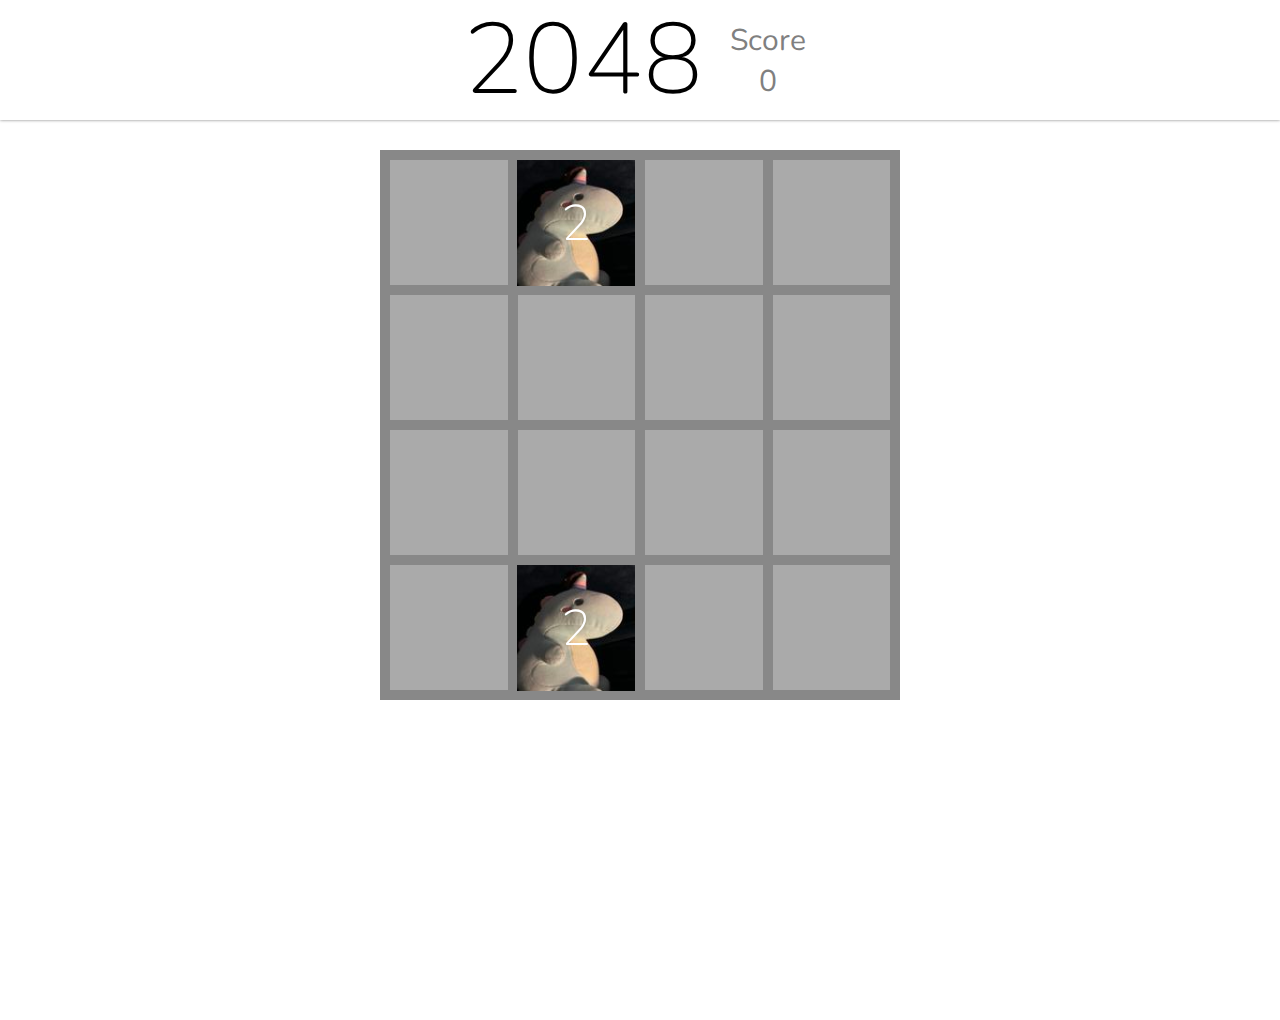
<file: second.html>
<head>
    <link href="https://fonts.googleapis.com/css?family=Nunito:200,400,800" rel="stylesheet">
    <link rel="stylesheet" href="style.css">
    <script src="2048.js" charset="utf-8"></script>

    </head>
    
    <body>
      <div class="game">
        <div class="head">
          <div class="a">2048 
        </div>
          <div class="score">Score<br/><span id="value"></span></div>
        </div>
        <div class="field">
          
          <div class="row">
            <div class="cell"></div>
            <div class="cell"></div>
            <div class="cell"></div>
            <div class="cell"></div>
          </div>
          <div class="row">
            <div class="cell"></div>
            <div class="cell"></div>
            <div class="cell"></div>
            <div class="cell"></div>
          </div>
          <div class="row">
            <div class="cell"></div>
            <div class="cell"></div>
            <div class="cell"></div>
            <div class="cell"></div>
          </div>
          <div class="row">
            <div class="cell"></div>
            <div class="cell"></div>
            <div class="cell"></div>
            <div class="cell"></div>
          </div>
        </div>
        
      </div>
      <div class='' id='status'>
      </div>
    </body>
</file>
<file: style.css>
body {
    background-color: #fff;
    overflow: hidden;
    padding: 0;
    margin: 0;
  }
  
  
  /* head */
  .head {
    height: 120px;
    width: 510px;
    margin-left: auto;
    margin-right: auto;
    display: block;
    float: center;
    display: flex;
    align-items: center;
    justify-content: center;
  }
  
  div.game {
    box-shadow: 0px 0px 3px rgba(0,0,0,0.5);
  }
  
  div.description {
    height: 250px;
    width: 300px;
    top: 1000px;
    color: #333;
    font-family: nunito;
    transform: translate(-50%, -50%) scale(0);
    position: absolute;
    left: 50%;
    top: 425px;
    background: #fff;
    padding: 50px;
    border-radius: 0px;
    z-index: 1000;
    box-shadow: 0px 0px 5px rgba(0,0,0,0.5);
    text-align: center;
    visibility: hidden;
    opacity: 0;
    font-size: 15px;
    transition: 0.3s all;
  }
  
  .description.show {
    visibility: visible;
    opacity: 1;
    font-size: 15px;
    transform: translate(-50%, -50%) scale(1);
    transition: 0.3s all;
  }
  .info {
    width: 40px;
    height: 40px;
    border-radius: 50%;
    font-weight: 100;
    cursor: pointer;
    border: 0px;
    border-color: #aaa;
    background-color: #88b1ef;
    color: #fff;
    font-size: 20px;
    top: 50px;
    transform: translate(-50%, -50%);
    margin-left: 25px;
    transition: 0.1s background-color;
  }
  
  .info:hover {
    background-color: #6593d8;
  }
  
  
  .repeat {
    margin: 0px !important;
  }
  
  .a {
    font-family: Nunito;
    font-size: 100px;
    font-weight: 200;
    margin-right: 15px
    
  }
  
  .score {
    position: relative;
    width: 100px;
    height: 100px;
    top: 10px;
    font-family: nunito;
    font-weight: 400;
    font-size: 30px;
    color: grey;
    text-align: center;
    display: show;
  }
  
  
  
  /* field */
  .field, .grid {
    position: absolute;
    width: 510px;
    height: 510px;
    background-color: #888;
    top: 150px;
    border-radius: 0px;
    border:5px solid #888;
    display: table;
    margin-left: auto;
    margin-right: auto;
    left: 0;
    right: 0;
  }
  
  .field {
    z-index: 50;
  }
  
  .grid {
    z-index: 100;
  }
  
  .row, .grid_row {
    width: 510px;
    height: 135px;
    position: relative;
    display: table-row;
  }
  
  .cell, .grid_cell {
    background-color: white;
    width: 125px;
    height: 125px;
    position: relative;
    display: table-cell;
    border-radius: 0px;
    border: 5px solid #888;
    text-align: center;
    vertical-align: middle;
    font-family: nunito;
    font-size: 50px;
  }
  
  .grid_cell {
    background-color: #aaa;
    color: white;
    
  }
  
  div > div > div > div {
    opacity: 0;
    position: absolute;
  }
  
  .tile {
    opacity: 1;
    width: 118px;
    height: 126px;
    object-fit: cover;
    background-image: url();
    background-size: 100% 100%;
    z-index: 150;
    border-radius: 0px;
    font-weight: 200;
    top: 0;
    left: -1px;
    color: black;
    transition: 0.3s all;
    display: flex;
  
    -webkit-box-pack: center;
    -ms-flex-pack: center;
    -webkit-justify-content: center;
    -moz-justify-content: center;
    justify-content: center;
  
    -webkit-box-align: center;
    -ms-flex-align: center;
    -webkit-align-items: center;
    -moz-align-items: center;
    align-items: center;
  }
  
  #status {
    width: 100%;
    height: 100vh;
  }
  
  .won {
    background-color: #337538;
    transition: 0.3s all;
    
  }
  
  .lose {
    background-color: #7D3C34;
  }
  .hidden {
    display: none;
  }
</file>
